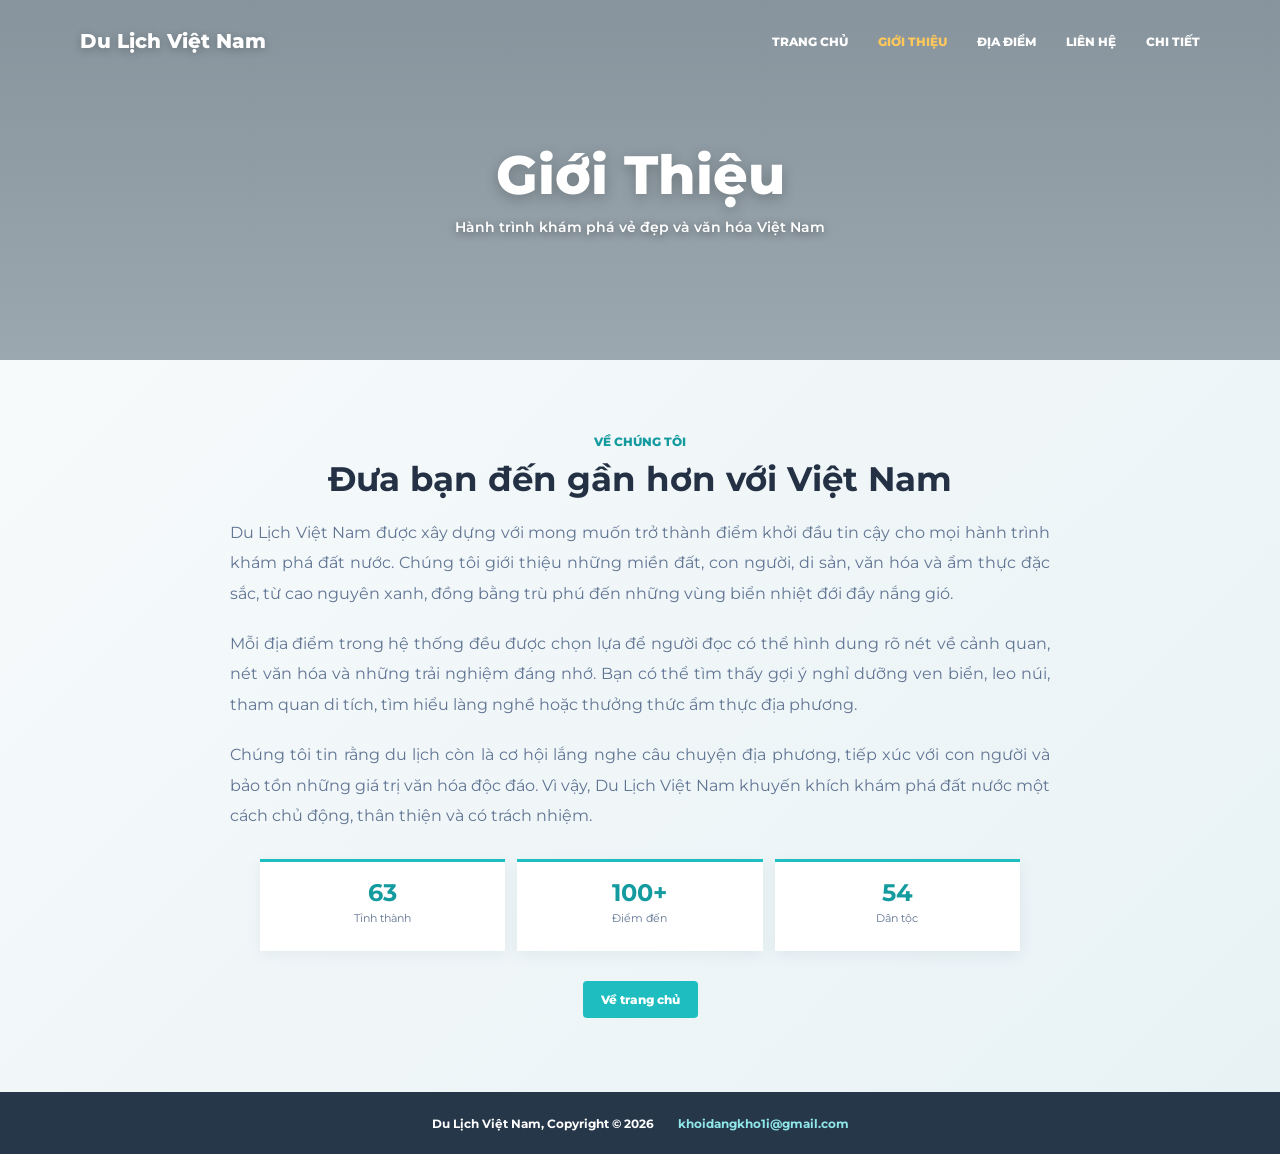
<file: gioi-thieu.html>
<!DOCTYPE html>
<html lang="vi">
<head>
  <meta charset="UTF-8">
  <meta name="viewport" content="width=device-width, initial-scale=1.0">
  <title>Giới Thiệu | Du Lịch Việt Nam</title>
  <link rel="preconnect" href="https://fonts.googleapis.com">
  <link rel="preconnect" href="https://fonts.gstatic.com" crossorigin>
  <link href="https://fonts.googleapis.com/css2?family=Montserrat:wght@500;600;700;800&display=swap" rel="stylesheet">
  <link rel="stylesheet" href="style.css?v=4">
</head>
<body>
  <header class="hero page-header" id="trang-chu">
    <nav class="navbar container" aria-label="Điều hướng chính">
      <a class="brand" href="index.html">Du Lịch Việt Nam</a>
      <button class="menu-toggle" type="button" aria-label="Mở menu" aria-expanded="false">☰</button>
      <div class="nav-links">
        <a href="index.html">Trang chủ</a>
        <a class="active" href="gioi-thieu.html">Giới thiệu</a>
        <a href="dia-diem.html">Địa điểm</a>
        <a href="lien-he.html">Liên hệ</a>
        <a href="chi-tiet.html">Chi tiết</a>
      </div>
    </nav>
    <div class="hero-content container">
      <h1>Giới Thiệu</h1>
      <p>Hành trình khám phá vẻ đẹp và văn hóa Việt Nam</p>
    </div>
  </header>

  <main>
    <section class="about-page" aria-labelledby="about-title">
      <div class="container about-grid">
        <div class="about-copy">
          <p class="eyebrow">Về chúng tôi</p>
          <h2 id="about-title">Đưa bạn đến gần hơn với Việt Nam</h2>
          <p>Du Lịch Việt Nam được xây dựng với mong muốn trở thành điểm khởi đầu tin cậy cho mọi hành trình khám phá đất nước. Chúng tôi giới thiệu những miền đất, con người, di sản, văn hóa và ẩm thực đặc sắc, từ cao nguyên xanh, đồng bằng trù phú đến những vùng biển nhiệt đới đầy nắng gió.</p>
          <p>Mỗi địa điểm trong hệ thống đều được chọn lựa để người đọc có thể hình dung rõ nét về cảnh quan, nét văn hóa và những trải nghiệm đáng nhớ. Bạn có thể tìm thấy gợi ý nghỉ dưỡng ven biển, leo núi, tham quan di tích, tìm hiểu làng nghề hoặc thưởng thức ẩm thực địa phương.</p>
          <p>Chúng tôi tin rằng du lịch còn là cơ hội lắng nghe câu chuyện địa phương, tiếp xúc với con người và bảo tồn những giá trị văn hóa độc đáo. Vì vậy, Du Lịch Việt Nam khuyến khích khám phá đất nước một cách chủ động, thân thiện và có trách nhiệm.</p>
          <div class="stats" aria-label="Thông tin nổi bật">
            <div class="stat"><strong>63</strong><span>Tỉnh thành</span></div>
            <div class="stat"><strong>100+</strong><span>Điểm đến</span></div>
            <div class="stat"><strong>54</strong><span>Dân tộc</span></div>
          </div>
          <a class="back-home" href="index.html">Về trang chủ</a>
        </div>
      </div>
    </section>
  </main>

  <footer>
    <p>Du Lịch Việt Nam, Copyright © 2026</p>
    <a href="mailto:khoidangkho1i@gmail.com">khoidangkho1i@gmail.com</a>
  </footer>

  <script>
    const menuButton = document.querySelector('.menu-toggle');
    const navLinks = document.querySelector('.nav-links');
    menuButton.addEventListener('click', () => {
      const isOpen = navLinks.classList.toggle('open');
      menuButton.setAttribute('aria-expanded', String(isOpen));
    });
  </script>
</body>
</html>
</file>
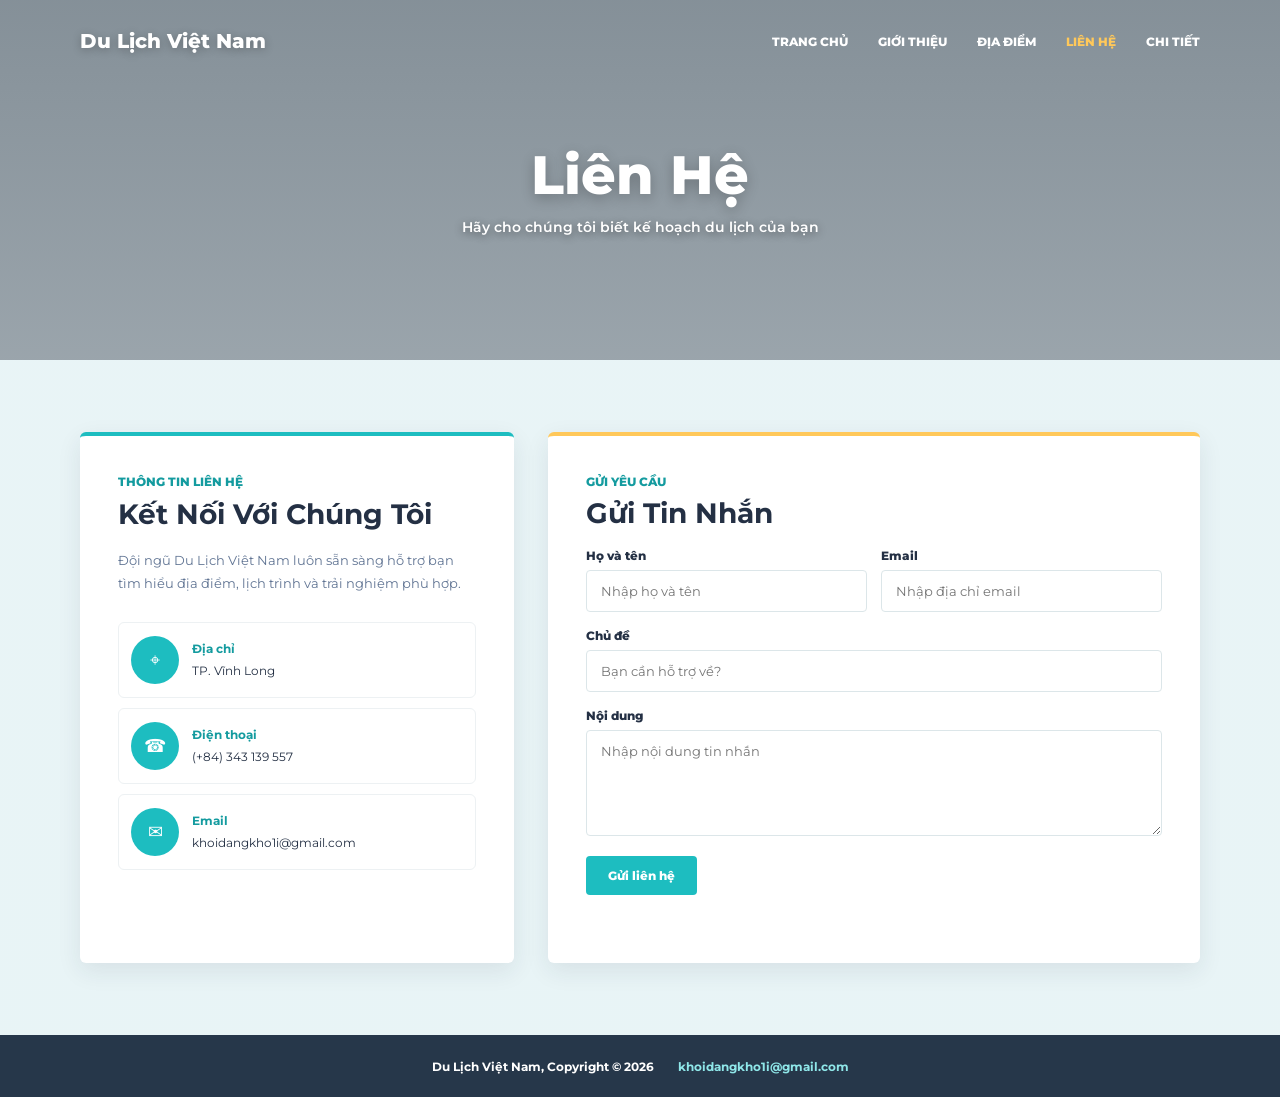
<file: lien-he.html>
<!DOCTYPE html>
<html lang="vi">
<head>
  <meta charset="UTF-8">
  <meta name="viewport" content="width=device-width, initial-scale=1.0">
  <title>Liên Hệ | Du Lịch Việt Nam</title>
  <link rel="preconnect" href="https://fonts.googleapis.com">
  <link rel="preconnect" href="https://fonts.gstatic.com" crossorigin>
  <link href="https://fonts.googleapis.com/css2?family=Montserrat:wght@500;600;700;800&display=swap" rel="stylesheet">
  <link rel="stylesheet" href="style.css?v=4">
</head>
<body>
  <header class="hero page-header contact-header" id="trang-chu">
    <nav class="navbar container" aria-label="Điều hướng chính">
      <a class="brand" href="index.html">Du Lịch Việt Nam</a>
      <button class="menu-toggle" type="button" aria-label="Mở menu" aria-expanded="false">☰</button>
      <div class="nav-links">
        <a href="index.html">Trang chủ</a>
        <a href="gioi-thieu.html">Giới thiệu</a>
        <a href="dia-diem.html">Địa điểm</a>
        <a class="active" href="lien-he.html">Liên hệ</a>
        <a href="chi-tiet.html">Chi tiết</a>
      </div>
    </nav>
    <div class="hero-content container">
      <h1>Liên Hệ</h1>
      <p>Hãy cho chúng tôi biết kế hoạch du lịch của bạn</p>
    </div>
  </header>

  <main>
    <section class="contact-section">
      <div class="container contact-grid">
        <div class="contact-info">
          <p class="eyebrow">Thông tin liên hệ</p>
          <h2>Kết Nối Với Chúng Tôi</h2>
          <p>Đội ngũ Du Lịch Việt Nam luôn sẵn sàng hỗ trợ bạn tìm hiểu địa điểm, lịch trình và trải nghiệm phù hợp.</p>
          <address class="contact-list">
            <a class="contact-item" href="https://maps.google.com/?q=TP.+Vinh+Long,+Vietnam" target="_blank" rel="noopener"><span class="contact-icon">⌖</span><span><strong>Địa chỉ</strong> TP. Vĩnh Long</span></a>
            <a class="contact-item" href="tel:+84343139557"><span class="contact-icon">☎</span><span><strong>Điện thoại</strong>(+84) 343 139 557</span></a>
            <a class="contact-item" href="mailto:khoidangkho1i@gmail.com"><span class="contact-icon">✉</span><span><strong>Email</strong>khoidangkho1i@gmail.com</span></a>
          </address>
        </div>
        <form class="contact-form" id="contact-form">
          <p class="eyebrow">Gửi yêu cầu</p>
          <h2>Gửi Tin Nhắn</h2>
          <div class="form-columns">
            <div class="form-row"><label for="name">Họ và tên</label><input id="name" name="name" type="text" placeholder="Nhập họ và tên" required></div>
            <div class="form-row"><label for="contact-email">Email</label><input id="contact-email" name="email" type="email" placeholder="Nhập địa chỉ email" required></div>
          </div>
          <div class="form-row"><label for="subject">Chủ đề</label><input id="subject" name="subject" type="text" placeholder="Bạn cần hỗ trợ về?"></div>
          <div class="form-row"><label for="message">Nội dung</label><textarea id="message" name="message" rows="5" placeholder="Nhập nội dung tin nhắn" required></textarea></div>
          <button class="contact-submit" type="submit">Gửi liên hệ</button>
          <p class="form-status" role="status"></p>
        </form>
      </div>
    </section>
  </main>

  <footer>
    <p>Du Lịch Việt Nam, Copyright © 2026</p>
    <a href="mailto:khoidangkho1i@gmail.com">khoidangkho1i@gmail.com</a>
  </footer>

  <script>
    const menuButton = document.querySelector('.menu-toggle');
    const navLinks = document.querySelector('.nav-links');
    menuButton.addEventListener('click', () => {
      const isOpen = navLinks.classList.toggle('open');
      menuButton.setAttribute('aria-expanded', String(isOpen));
    });

    document.querySelector('.contact-form').addEventListener('submit', (event) => {
      event.preventDefault();
      const status = event.currentTarget.querySelector('.form-status');
      status.textContent = 'Cảm ơn bạn! Tin nhắn đã được gửi thành công.';
      event.currentTarget.reset();
    });
  </script>
</body>
</html>
</file>
<file: style.css>
:root {
  --cyan: #1dbdc0;
  --cyan-dark: #149b9f;
  --yellow: #ffc85a;
  --pink: #f52f4e;
  --ink: #243044;
}

* {
  box-sizing: border-box;
}

html {
  scroll-behavior: smooth;
}

[id] {
  scroll-margin-top: 20px;
}

body {
  margin: 0;
  font-family: "Montserrat", sans-serif;
  color: var(--ink);
  background: #eef4f7;
}

.container {
  width: min(1120px, calc(100% - 40px));
  margin-inline: auto;
}

.sr-only {
  position: absolute;
  width: 1px;
  height: 1px;
  padding: 0;
  margin: -1px;
  overflow: hidden;
  clip: rect(0, 0, 0, 0);
  white-space: nowrap;
  border: 0;
}

.hero {
  position: relative;
  height: 470px;
  color: white;
  background:
    linear-gradient(rgba(14, 24, 35, 0.16), rgba(14, 24, 35, 0.12)),
    url("https://images.unsplash.com/photo-1464278533981-50106e6176b1?auto=format&fit=crop&w=1800&q=85") center 48% / cover no-repeat;
}

.navbar {
  height: 82px;
  display: flex;
  align-items: center;
  justify-content: space-between;
}

.brand {
  color: white;
  font-size: 20px;
  font-weight: 800;
  text-decoration: none;
  text-shadow: 0 2px 8px rgba(0, 0, 0, 0.25);
}

.nav-links {
  display: flex;
  align-items: center;
  gap: 30px;
}

.nav-links a {
  color: white;
  font-size: 12px;
  font-weight: 800;
  text-decoration: none;
  text-transform: uppercase;
}

.nav-links a.active {
  color: var(--yellow);
}

.menu-toggle {
  display: none;
}

.hero-content {
  height: 290px;
  display: flex;
  flex-direction: column;
  align-items: center;
  justify-content: center;
  text-align: center;
}

.hero-content h1 {
  margin: 0 0 16px;
  font-size: clamp(38px, 5vw, 54px);
  line-height: 1;
  font-weight: 800;
  text-shadow: 0 4px 14px rgba(0, 0, 0, 0.24);
}

.hero-content p {
  margin: 0;
  font-size: 14px;
  font-weight: 600;
  text-shadow: 0 2px 8px rgba(0, 0, 0, 0.45);
}

.avatar {
  width: 88px;
  height: 88px;
  object-fit: cover;
  border: 4px solid rgba(255, 255, 255, 0.96);
  border-radius: 50%;
  box-shadow: 0 7px 16px rgba(34, 47, 63, 0.18);
}

.favorite {
  width: 92px;
  margin-top: 14px;
  background: transparent;
  flex-direction: column;
  gap: 2px;
}

.favorite strong {
  font-size: 28px;
  line-height: 1;
  color: white;
}

.heart {
  width: 72px;
  height: 72px;
  display: block;
  position: relative;
  transform: rotate(-45deg);
  background: white;
  border-radius: 7px 0 8px 0;
  margin-bottom: -4px;
}

.heart::before,
.heart::after {
  content: "";
  position: absolute;
  width: 72px;
  height: 72px;
  border-radius: 50%;
  background: white;
}

.heart::before {
  top: -36px;
  left: 0;
}

.heart::after {
  top: 0;
  left: 36px;
}

.subscribe {
  min-height: 148px;
  padding: 32px 20px;
  background: var(--cyan);
  text-align: center;
}

.subscribe h2 {
  margin: 0 0 18px;
  color: white;
  font-size: 24px;
  font-weight: 800;
}

.subscribe-form {
  width: 420px;
  max-width: 100%;
  height: 46px;
  margin: 0 auto;
  display: grid;
  grid-template-columns: 1fr 108px;
  gap: 5px;
}

.subscribe-form input {
  width: 100%;
  border: 0;
  border-radius: 4px;
  padding: 0 14px;
  outline: none;
  font-family: inherit;
  font-size: 12px;
}

.subscribe-form input:focus {
  box-shadow: 0 0 0 3px rgba(255, 255, 255, 0.28);
}

.subscribe-form button {
  border: 0;
  border-radius: 4px;
  background: #ffc05b;
  color: white;
  font-family: inherit;
  font-size: 12px;
  font-weight: 800;
  cursor: pointer;
}

.destinations {
  padding: 55px 0 48px;
  background:
    radial-gradient(circle at 82% 10%, rgba(29, 189, 192, 0.18), transparent 18%),
    linear-gradient(145deg, #edf6f8 0%, #d8ebf5 100%);
}

.destination-grid {
  display: grid;
  grid-template-columns: repeat(3, 1fr);
  gap: 24px;
}

.destination-card {
  min-height: 250px;
  padding: 18px 20px 20px;
  text-align: center;
  background: rgba(255, 255, 255, 0.96);
  border-radius: 5px;
  box-shadow: 0 4px 14px rgba(50, 91, 114, 0.08);
}

.destination-card img {
  width: 100%;
  height: 112px;
  object-fit: cover;
  border-radius: 3px;
}

.destination-card h3 {
  margin: 14px 0 10px;
  font-size: 15px;
}

.destination-card p {
  margin: 0;
  color: #607493;
  font-size: 12px;
  line-height: 1.8;
}

footer {
  min-height: 62px;
  padding: 14px 20px;
  display: flex;
  align-items: center;
  justify-content: center;
  gap: 24px;
  color: white;
  background: #26374a;
}

footer p {
  margin: 0;
  font-size: 12px;
  font-weight: 700;
}

footer a {
  color: #8fe7e9;
  font-size: 12px;
  font-weight: 700;
  text-decoration: none;
}

.card-link {
  display: inline-block;
  margin-top: 12px;
  padding: 8px 14px;
  border-radius: 4px;
  color: white;
  background: var(--cyan);
  font-size: 11px;
  font-weight: 800;
  text-decoration: none;
}

.page-header {
  height: 360px;
  background:
    linear-gradient(rgba(22, 43, 58, 0.48), rgba(22, 43, 58, 0.38)),
    url("https://images.unsplash.com/photo-1528127269322-539801943592?auto=format&fit=crop&w=1800&q=85") center 58% / cover no-repeat;
}

.page-header .hero-content {
  height: 220px;
}

.about-page {
  padding: 70px 0;
  background: linear-gradient(135deg, #f7fafb, #e8f2f5);
}

.about-grid {
  width: min(900px, 100%);
  margin-inline: auto;
}

.about-copy {
  padding: 4px 12px;
  text-align: center;
}

.about-copy .eyebrow {
  margin: 0 0 10px;
  color: var(--cyan-dark);
  font-size: 12px;
  font-weight: 800;
  text-transform: uppercase;
}

.about-copy h2 {
  margin: 0 0 18px;
  color: var(--ink);
  font-size: 34px;
  line-height: 1.2;
}

.about-copy > p:not(.eyebrow) {
  max-width: 820px;
  margin: 0 auto 20px;
  color: #607493;
  line-height: 1.9;
  text-align: justify;
}

.stats {
  display: grid;
  grid-template-columns: repeat(3, 1fr);
  gap: 12px;
}

.stats {
  max-width: 760px;
  margin: 28px auto 22px;
}

.stat {
  min-height: 92px;
  padding: 16px 10px;
  text-align: center;
  border-top: 3px solid var(--cyan);
  background: white;
  box-shadow: 0 4px 14px rgba(50, 91, 114, 0.08);
}

.stat strong {
  display: block;
  color: var(--cyan-dark);
  font-size: 24px;
}

.stat span {
  color: #607493;
  font-size: 11px;
}

.back-home {
  display: inline-block;
  margin-top: 8px;
  padding: 11px 18px;
  border-radius: 4px;
  color: white;
  background: var(--cyan);
  font-size: 12px;
  font-weight: 800;
  text-decoration: none;
}

.destinations-header {
  background:
    linear-gradient(rgba(18, 35, 49, 0.48), rgba(18, 35, 49, 0.38)),
    url("https://images.unsplash.com/photo-1470770841072-f978cf4d019e?auto=format&fit=crop&w=1800&q=85") center 52% / cover no-repeat;
}

.places-section {
  padding: 68px 0;
  background: linear-gradient(135deg, #f7fafb, #eaf4f6);
}

.places-heading {
  margin-bottom: 32px;
  text-align: center;
}

.places-heading .eyebrow {
  margin: 0 0 8px;
  color: var(--cyan-dark);
  font-size: 12px;
  font-weight: 800;
  text-transform: uppercase;
}

.places-heading h2 {
  margin: 0;
  color: var(--ink);
  font-size: 32px;
}

.places-filter {
  margin-bottom: 28px;
  display: flex;
  justify-content: center;
  flex-wrap: wrap;
  gap: 10px;
}

.filter-button {
  min-width: 92px;
  height: 38px;
  border: 1px solid #d4e3e6;
  border-radius: 4px;
  color: var(--ink);
  background: white;
  font-family: inherit;
  font-size: 12px;
  font-weight: 800;
  cursor: pointer;
}

.filter-button.active,
.filter-button:hover {
  border-color: var(--cyan);
  color: white;
  background: var(--cyan);
}

.place-card[hidden] {
  display: none;
}

.places-grid {
  display: grid;
  grid-template-columns: repeat(3, 1fr);
  gap: 24px;
}

.place-card {
  height: 430px;
  overflow: hidden;
  display: flex;
  flex-direction: column;
  border-radius: 6px;
  background: white;
  box-shadow: 0 8px 24px rgba(36, 48, 68, 0.11);
  transition: transform 180ms ease, box-shadow 180ms ease;
}

.place-card:hover {
  transform: translateY(-5px);
  box-shadow: 0 14px 30px rgba(36, 48, 68, 0.16);
}

.place-card > img,
.place-card > a > img {
  width: 100%;
  height: 210px;
  flex: 0 0 210px;
  object-fit: cover;
  display: block;
}

.place-card > a {
  width: 100%;
  height: 210px;
  flex: 0 0 210px;
  display: block;
  overflow: hidden;
}

.place-body {
  position: relative;
  flex: 1;
  min-height: 220px;
  padding: 22px;
}

.region-tag {
  display: inline-block;
  margin-bottom: 10px;
  color: var(--cyan-dark);
  font-size: 11px;
  font-weight: 800;
  text-transform: uppercase;
}

.place-body h3 {
  margin: 0 0 10px;
  font-size: 18px;
}

.place-body h3 a {
  color: var(--ink);
  text-decoration: none;
}

.place-body p {
  margin: 0 0 18px;
  color: #607493;
  font-size: 12px;
  line-height: 1.8;
}

.place-meta {
  color: var(--ink);
  font-size: 11px;
  font-weight: 800;
}

.contact-header {
  background:
    linear-gradient(rgba(18, 35, 49, 0.48), rgba(18, 35, 49, 0.38)),
    url("https://images.unsplash.com/photo-1528127269322-539801943592?auto=format&fit=crop&w=1800&q=85") center 55% / cover no-repeat;
}

.contact-section {
  position: relative;
  padding: 72px 0;
  background:
    linear-gradient(rgba(232, 244, 246, 0.9), rgba(232, 244, 246, 0.96)),
    url("https://images.unsplash.com/photo-1507525428034-b723cf961d3e?auto=format&fit=crop&w=1800&q=70") center / cover no-repeat;
}

.contact-grid {
  display: grid;
  grid-template-columns: 0.8fr 1.2fr;
  gap: 34px;
  align-items: stretch;
}

.contact-info,
.contact-form {
  border-radius: 6px;
  background: white;
  box-shadow: 0 8px 24px rgba(36, 48, 68, 0.09);
}

.contact-info {
  padding: 38px;
  border-top: 4px solid var(--cyan);
}

.contact-info .eyebrow,
.contact-form .eyebrow {
  margin: 0 0 8px;
  color: var(--cyan-dark);
  font-size: 12px;
  font-weight: 800;
  text-transform: uppercase;
}

.contact-info h2,
.contact-form h2 {
  margin: 0 0 18px;
  color: var(--ink);
  font-size: 28px;
}

.contact-info > p:not(.eyebrow) {
  margin: 0 0 26px;
  color: #607493;
  line-height: 1.8;
  font-size: 13px;
}

.contact-list {
  display: grid;
  gap: 10px;
  font-style: normal;
}

.contact-item {
  display: grid;
  grid-template-columns: 48px 1fr;
  align-items: center;
  gap: 13px;
  min-height: 76px;
  padding: 12px;
  border: 1px solid #edf1f3;
  border-radius: 6px;
  color: var(--ink);
  text-decoration: none;
  transition: transform 180ms ease, border-color 180ms ease, box-shadow 180ms ease;
}

.contact-item:hover {
  transform: translateX(4px);
  border-color: rgba(29, 189, 192, 0.55);
  box-shadow: 0 6px 18px rgba(36, 48, 68, 0.08);
}

.contact-icon {
  display: grid;
  place-items: center;
  width: 48px;
  height: 48px;
  border-radius: 50%;
  color: white;
  background: var(--cyan);
  font-size: 18px;
}

.contact-item strong {
  display: block;
  margin-bottom: 4px;
  color: var(--cyan-dark);
  font-size: 12px;
}

.contact-item > span:last-child {
  color: var(--ink);
  font-size: 12px;
  line-height: 1.5;
}

.contact-form {
  padding: 38px;
  border-top: 4px solid var(--yellow);
}

.contact-form .eyebrow {
  margin: 0 0 7px;
}

.form-columns {
  display: grid;
  grid-template-columns: repeat(2, 1fr);
  gap: 14px;
}

.form-row {
  margin-bottom: 16px;
}

.form-row label {
  display: block;
  margin-bottom: 7px;
  color: var(--ink);
  font-size: 12px;
  font-weight: 800;
}

.form-row input,
.form-row textarea {
  width: 100%;
  border: 1px solid #dce6e9;
  border-radius: 4px;
  padding: 12px 14px;
  outline: none;
  font-family: inherit;
  font-size: 13px;
}

.form-row textarea {
  resize: vertical;
}

.form-row input:focus,
.form-row textarea:focus {
  border-color: var(--cyan);
  box-shadow: 0 0 0 3px rgba(29, 189, 192, 0.12);
}

.contact-submit {
  border: 0;
  border-radius: 4px;
  padding: 12px 22px;
  color: white;
  background: var(--cyan);
  font-family: inherit;
  font-size: 12px;
  font-weight: 800;
  cursor: pointer;
}

.form-status {
  min-height: 18px;
  margin: 12px 0 0;
  color: var(--cyan-dark);
  font-size: 12px;
  font-weight: 700;
}

.home-page {
  min-height: 100vh;
  display: flex;
  flex-direction: column;
}

.home-page .hero {
  height: 592px;
  flex: 0 0 592px;
  background-position: center 48%;
}

.home-page .container {
  width: min(1380px, calc(100% - 80px));
}

.home-page .navbar {
  height: 82px;
}

.home-page .nav-links {
  gap: 38px;
}

.home-page .hero-content {
  height: 410px;
  justify-content: center;
  padding-bottom: 0;
}

.home-page .hero-content h1 {
  margin-bottom: 14px;
}

.home-page main {
  flex: 0 0 auto;
}

.home-page .subscribe {
  height: 112px;
  min-height: 112px;
  padding: 16px 20px;
  display: flex;
  flex-direction: column;
  align-items: center;
  justify-content: center;
}

.home-page .subscribe h2 {
  display: block;
  margin: 0 0 10px;
  font-size: 24px;
}

.home-page .subscribe-form {
  height: 48px;
  width: 480px;
}

.home-page .home-destinations {
  min-height: 342px;
  padding: 54px 0 42px;
  background: linear-gradient(145deg, #f1f8fa 0%, #dbeef5 100%);
  position: relative;
}

.home-page .home-destinations::before {
  content: "";
  position: absolute;
  inset: 0;
  pointer-events: none;
  background: radial-gradient(circle at 82% 12%, rgba(29, 189, 192, 0.16), transparent 18%);
}

.home-page .home-destinations .destination-grid {
  width: min(1120px, calc(100% - 170px));
  margin-left: 8%;
  margin-right: auto;
}

.home-page .home-destinations .destination-card {
  min-height: 248px;
  height: 248px;
  padding: 16px 16px 18px;
  border-radius: 8px;
  border-top: 3px solid transparent;
  box-shadow: 0 10px 24px rgba(50, 91, 114, 0.11);
  transition: transform 180ms ease, box-shadow 180ms ease, border-color 180ms ease;
}

.home-page .home-destinations .destination-card:hover {
  transform: translateY(-6px);
  border-top-color: var(--cyan);
  box-shadow: 0 16px 32px rgba(50, 91, 114, 0.16);
}

.home-page .home-destinations .destination-card img {
  height: 138px;
  border-radius: 5px;
}

.home-page .home-destinations .destination-card h3 {
  margin: 16px 0 8px;
  font-size: 17px;
}

.home-page .home-destinations .destination-card p {
  max-width: 270px;
  margin-inline: auto;
  line-height: 1.65;
}

.home-page footer {
  min-height: 68px;
}

.home-page .avatar {
  width: 84px;
  height: 84px;
}

.home-page .favorite {
  margin-top: 2px;
  width: 104px;
}

.home-page .heart {
  transform: rotate(-45deg) scale(0.78);
  margin-bottom: -10px;
}

.home-page .favorite strong {
  position: relative;
  z-index: 3;
  margin-top: 5px;
  font-size: 30px;
}

.detail-header {
  background:
    linear-gradient(rgba(18, 35, 49, 0.24), rgba(18, 35, 49, 0.18)),
    url("https://images.unsplash.com/photo-1528127269322-539801943592?auto=format&fit=crop&w=1800&q=90") center 52% / cover no-repeat;
}

.detail-region {
  margin: 0 0 10px;
  color: #ffd36a;
  font-size: 12px;
  font-weight: 800;
  text-transform: uppercase;
}

.detail-header .hero-content {
  height: 220px;
}

.detail-breadcrumb {
  min-height: 132px;
  display: flex;
  align-items: center;
  color: white;
  background:
    linear-gradient(90deg, rgba(39, 135, 190, 0.88), rgba(87, 170, 221, 0.72)),
    url("https://images.unsplash.com/photo-1507525428034-b723cf961d3e?auto=format&fit=crop&w=1800&q=70") center 52% / cover no-repeat;
}

.detail-breadcrumb .container {
  display: flex;
  align-items: center;
  gap: 10px;
  font-size: 14px;
}

.detail-breadcrumb a {
  color: white;
  font-weight: 700;
  text-decoration: none;
}

.detail-breadcrumb strong {
  font-size: 22px;
}

.detail-page {
  padding: 40px 0 68px;
  background:
    linear-gradient(135deg, rgba(29, 189, 192, 0.06), transparent 38%),
    #f7f9fb;
}

.detail-grid {
  display: grid;
  grid-template-columns: minmax(0, 1fr) 330px;
  gap: 30px;
  align-items: start;
}

.detail-main {
  min-width: 0;
  padding: 22px;
  border-radius: 8px;
  background: white;
  box-shadow: 0 10px 28px rgba(36, 48, 68, 0.09);
}

.detail-feature {
  display: grid;
  grid-template-columns: 420px minmax(0, 1fr);
  gap: 26px;
  align-items: center;
}

.detail-feature-copy {
  min-width: 0;
}

.detail-cover {
  width: min(420px, 100%);
  height: 196px;
  display: block;
  margin-inline: auto;
  object-fit: cover;
  object-position: center;
  border-radius: 6px;
  image-rendering: auto;
  filter: saturate(1.03) contrast(1.02);
  box-shadow: 0 8px 22px rgba(36, 48, 68, 0.12);
}

.detail-main > p {
  max-width: 820px;
  color: #607493;
  font-size: 15px;
  line-height: 1.95;
}

.detail-main .detail-lead {
  margin: 0 0 18px;
  color: var(--ink);
  font-size: 18px;
  font-weight: 600;
  line-height: 1.75;
}

.detail-tags {
  display: flex;
  flex-wrap: wrap;
  gap: 8px;
}

.detail-tags span {
  padding: 7px 10px;
  border-radius: 999px;
  color: var(--cyan-dark);
  background: #eafafa;
  font-size: 11px;
  font-weight: 800;
}

.detail-sidebar {
  position: sticky;
  top: 20px;
}

.detail-info {
  padding: 24px;
  border-radius: 3px;
  border-top: 4px solid var(--cyan);
  background: white;
  box-shadow: 0 8px 22px rgba(36, 48, 68, 0.10);
}

.detail-info h2 {
  margin: 0 0 18px;
  font-size: 20px;
}

.detail-info dl {
  margin: 0;
}

.detail-info dl div {
  padding: 13px 0;
  border-top: 1px solid #edf1f3;
}

.detail-info dt {
  margin-bottom: 4px;
  color: var(--cyan-dark);
  font-size: 11px;
  font-weight: 800;
  text-transform: uppercase;
}

.detail-info dd {
  margin: 0;
  color: var(--ink);
  font-size: 13px;
  line-height: 1.55;
}

.detail-button {
  width: 100%;
  height: 44px;
  margin-top: 16px;
  display: grid;
  place-items: center;
  border-radius: 4px;
  color: white;
  background: var(--cyan);
  font-size: 12px;
  font-weight: 800;
  text-decoration: none;
}

.related-section {
  margin-top: 64px;
}

.related-section .eyebrow {
  margin: 0 0 7px;
  color: var(--cyan-dark);
  font-size: 12px;
  font-weight: 800;
  text-transform: uppercase;
}

.related-section h2 {
  margin: 0 0 22px;
  font-size: 28px;
}

.related-grid {
  display: grid;
  grid-template-columns: repeat(3, minmax(0, 1fr));
  gap: 22px;
}

.related-card {
  min-height: 260px;
  overflow: hidden;
  border-radius: 3px;
  color: var(--ink);
  background: white;
  box-shadow: 0 10px 28px rgba(36, 48, 68, 0.12);
  text-decoration: none;
  transition: transform 180ms ease, box-shadow 180ms ease;
}

.related-card:hover {
  transform: translateY(-5px);
  box-shadow: 0 16px 34px rgba(36, 48, 68, 0.16);
}

.related-card img {
  width: 100%;
  height: 180px;
  aspect-ratio: 16 / 9;
  object-fit: cover;
  object-position: center;
  display: block;
}

.related-card span {
  min-height: 90px;
  padding: 18px;
  display: grid;
  align-content: center;
  gap: 5px;
}

.related-card small {
  color: var(--cyan-dark);
}

@media (max-width: 760px) {
  .container,
  .home-page .container {
    width: min(100% - 30px, 1120px);
  }

  .hero,
  .home-page .hero {
    height: 430px;
    flex-basis: 430px;
  }

  .navbar,
  .home-page .navbar {
    height: 68px;
  }

  .brand {
    font-size: 16px;
  }

  .menu-toggle {
    display: grid;
    place-items: center;
    width: 40px;
    height: 40px;
    border: 1px solid rgba(255, 255, 255, 0.5);
    border-radius: 4px;
    color: white;
    background: rgba(20, 31, 42, 0.35);
    font-size: 20px;
  }

  .nav-links {
    position: absolute;
    left: 15px;
    right: 15px;
    top: 62px;
    z-index: 4;
    display: none;
    padding: 12px;
    flex-direction: column;
    gap: 0;
    background: rgba(29, 40, 52, 0.96);
    border-radius: 6px;
  }

  .nav-links.open {
    display: flex;
  }

  .nav-links a {
    width: 100%;
    padding: 12px;
    text-align: center;
  }

  .hero-content,
  .home-page .hero-content {
    height: 250px;
    padding-bottom: 0;
  }

  .hero-content h1 {
    font-size: 36px;
  }

  .hero-content p {
    width: 280px;
    font-size: 12px;
    line-height: 1.6;
  }

  .home-page .avatar {
    width: 72px;
    height: 72px;
  }

  .subscribe,
  .home-page .subscribe {
    height: auto;
    min-height: 160px;
    padding: 32px 15px;
  }

  .home-page .subscribe h2 {
    display: block;
    margin-bottom: 16px;
    font-size: 20px;
  }

  .subscribe-form,
  .home-page .subscribe-form {
    width: 100%;

    grid-template-columns: 1fr 94px;
  }

  .destinations {
    padding: 32px 0;
  }

  .destination-grid {
    grid-template-columns: 1fr;
  }

  .home-page .home-destinations {
    min-height: 0;
    padding: 32px 0;
  }

  .home-page .home-destinations .destination-grid {
    width: min(100% - 30px, 1120px);
    margin-inline: auto;
  }

  .home-page .home-destinations .destination-card {
    height: 260px;
    min-height: 260px;
  }

  .home-page .home-destinations .destination-card img {
    height: 150px;
  }

  .destination-card {
    min-height: 230px;
  }

  .page-header {
    height: 330px;
  }

  .page-header .hero-content {
    height: 195px;
  }

  .about-page {
    padding: 42px 0;
  }

  .about-copy {
    padding-inline: 0;
  }

  .about-copy > p:not(.eyebrow) {
    text-align: left;
  }

  .stats {
    grid-template-columns: 1fr;
  }

  .about-copy h2 {
    font-size: 28px;
  }

  .places-section {
    padding: 42px 0;
  }

  .places-heading h2 {
    font-size: 26px;
  }

  .places-filter {
    margin-bottom: 22px;
  }

  .places-grid {
    grid-template-columns: 1fr;
  }

  .detail-breadcrumb {
    min-height: 100px;
  }

  .detail-breadcrumb strong {
    font-size: 17px;
  }

  .detail-page {
    padding: 26px 0 42px;
  }

  .detail-grid {
    grid-template-columns: 1fr;
  }

  .detail-main {
    padding: 16px;
  }

  .detail-feature {
    grid-template-columns: 1fr;
    gap: 18px;
  }

  .detail-cover {
    height: 220px;
  }

  .detail-main > p {
    font-size: 14px;
  }

  .detail-sidebar {
    position: static;
  }

  .related-section {
    margin-top: 42px;
  }

  .related-grid {
    grid-template-columns: 1fr;
    gap: 16px;
  }

  .related-card {
    min-height: 280px;
  }

  .related-card img {
    height: 190px;
  }

  .place-card {
    height: 450px;
  }

  .place-card > img,
  .place-card > a,
  .place-card > a > img {
    height: 220px;
    flex-basis: 220px;
  }

  .contact-section {
    padding: 42px 0;
  }

  .contact-grid {
    grid-template-columns: 1fr;
    gap: 20px;
  }

  .contact-info,
  .contact-form {
    padding: 24px;
  }

  .form-columns {
    grid-template-columns: 1fr;
    gap: 0;
  }

  .contact-item {
    grid-template-columns: 44px 1fr;
  }

  .contact-icon {
    width: 44px;
    height: 44px;
  }

  .contact-submit {
    width: 100%;
  }

  .stats {
    gap: 7px;
  }

  footer {
    flex-direction: column;
    gap: 8px;
    text-align: center;
  }
}
</file>
